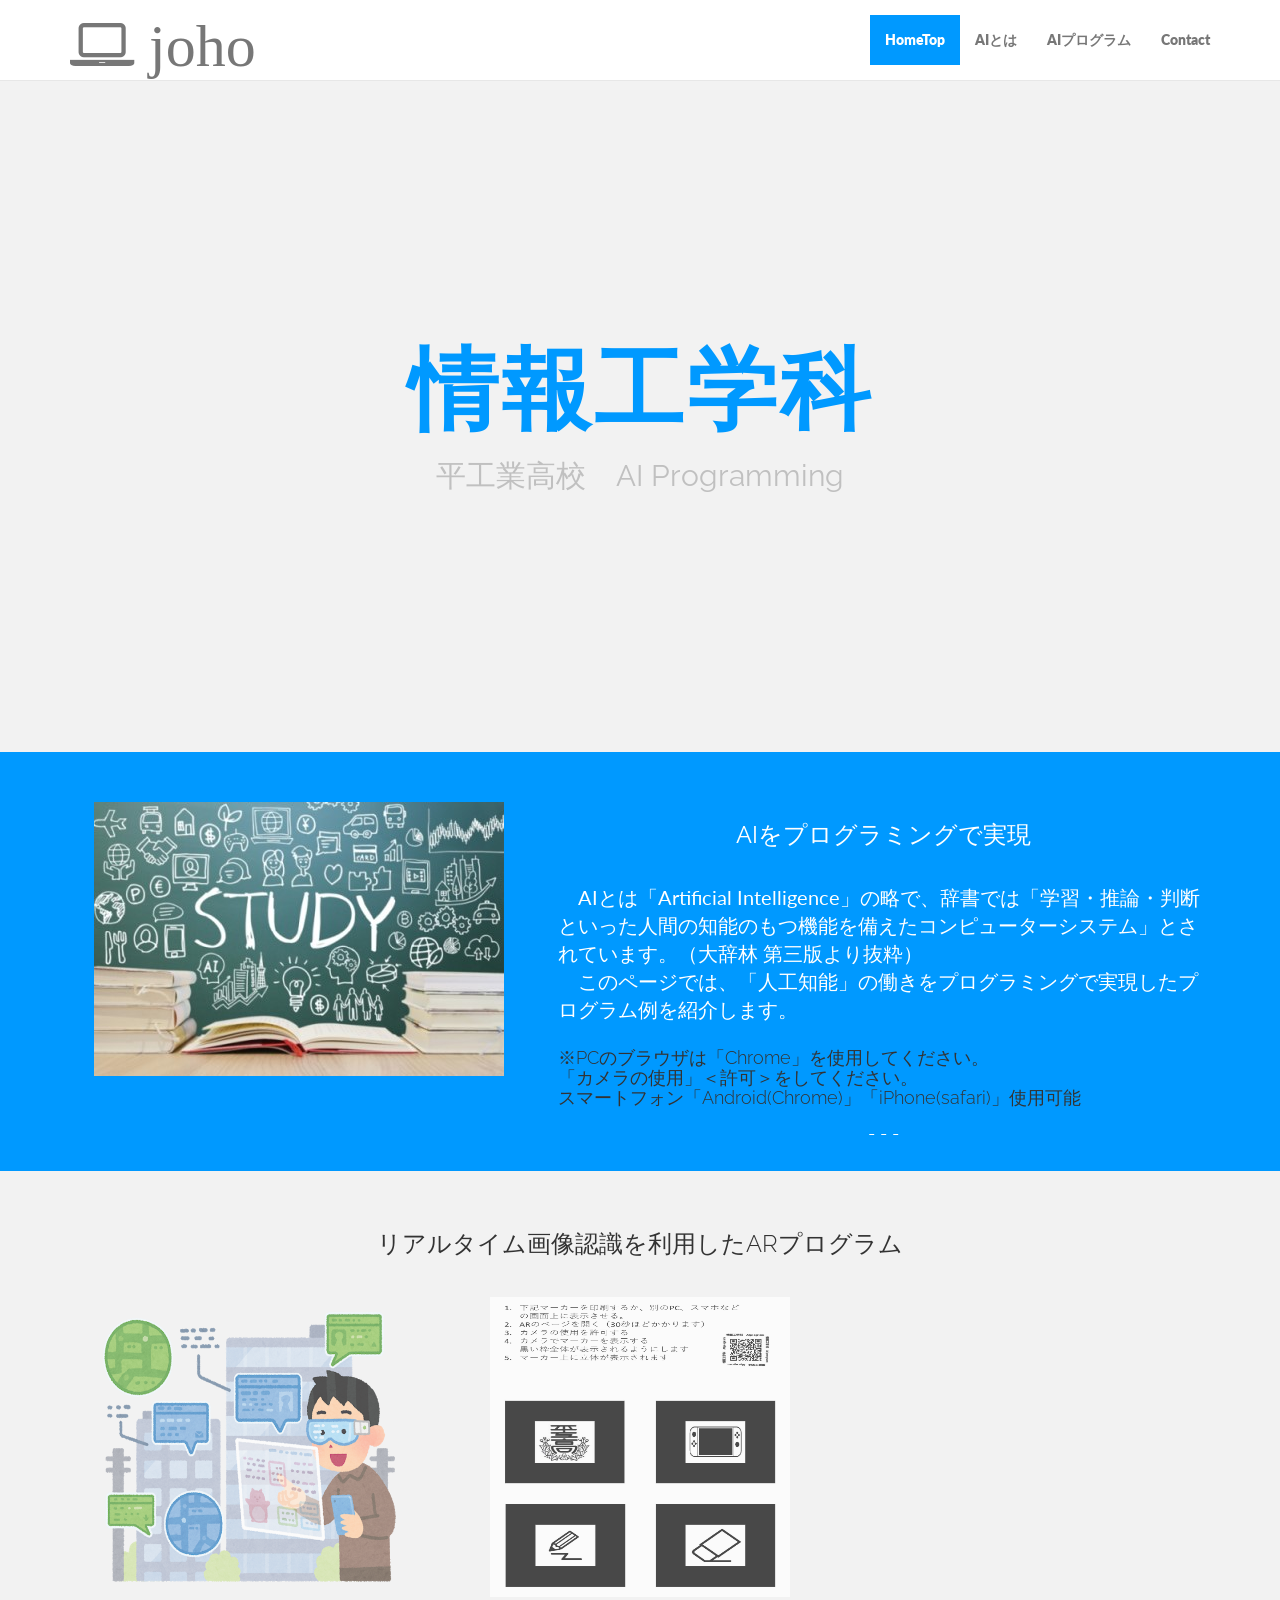
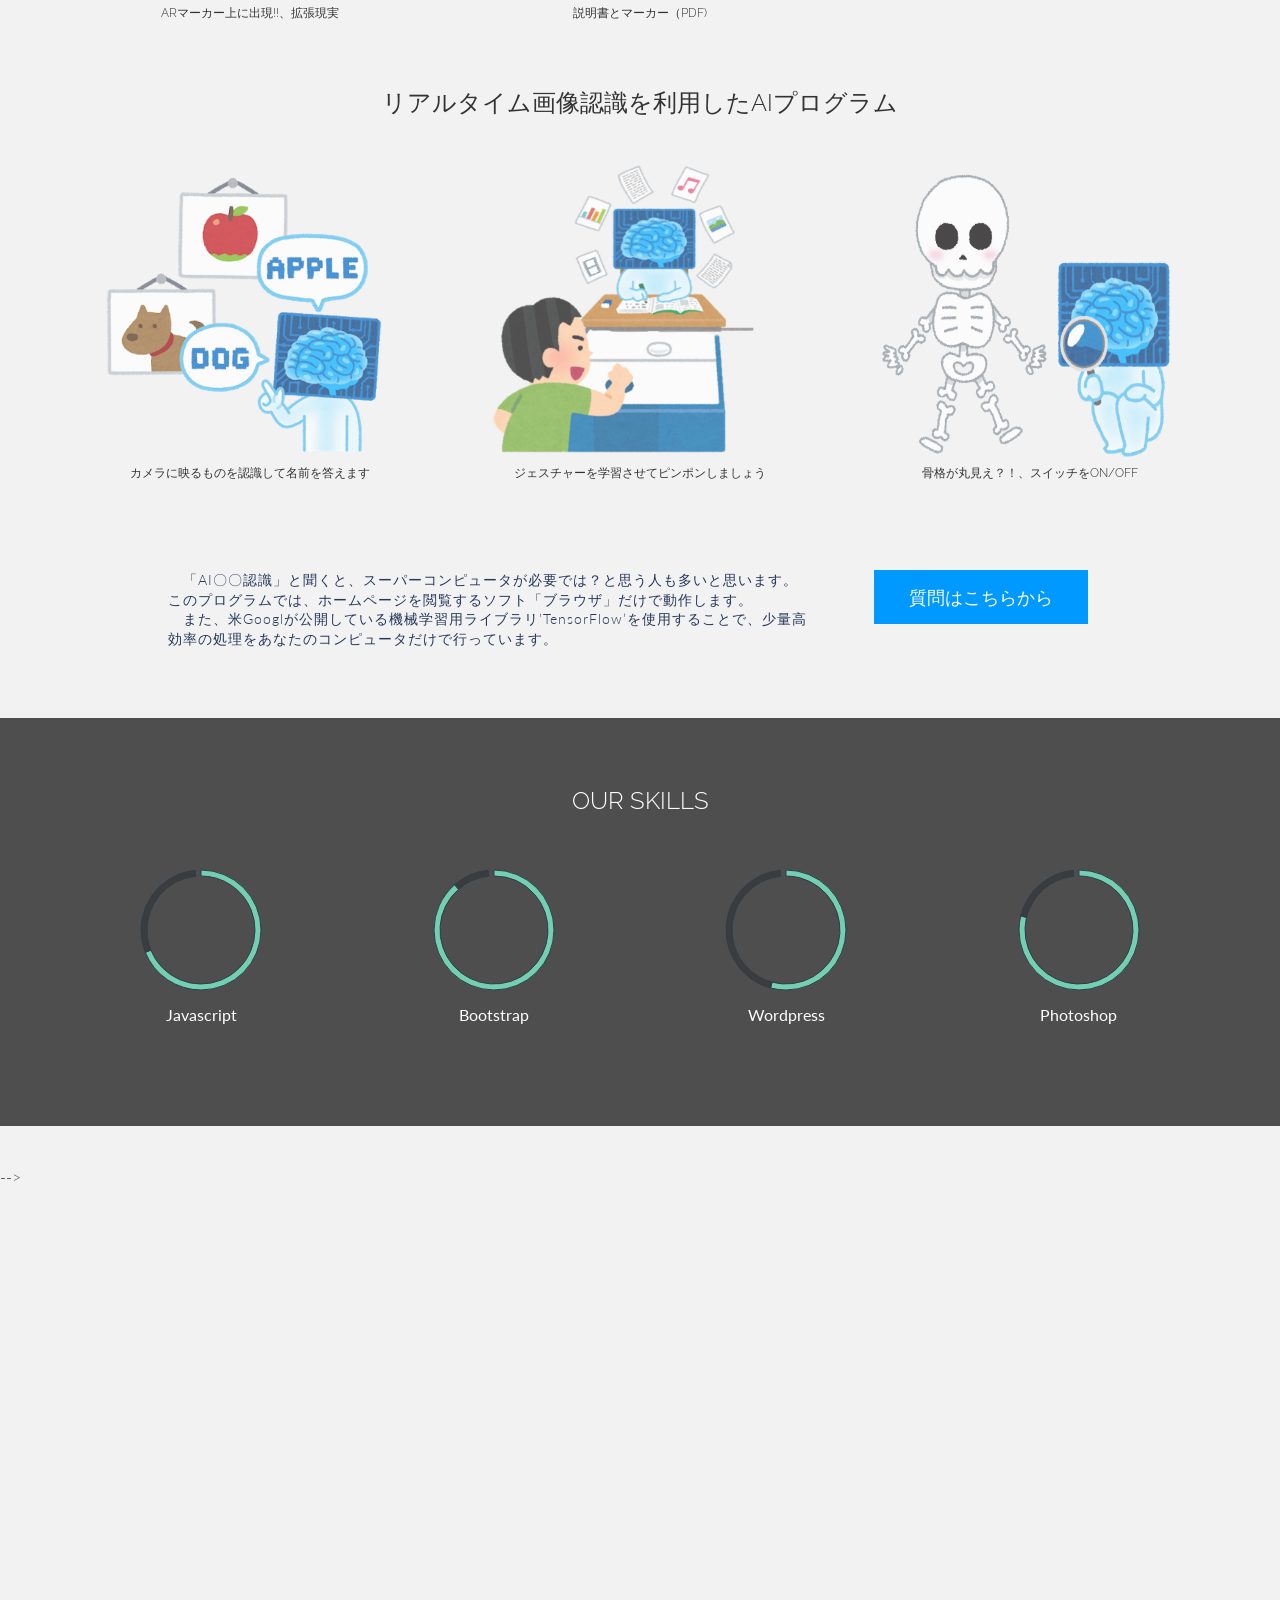
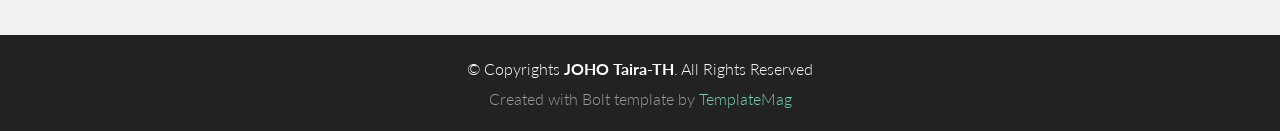
<file: index.html>
<!DOCTYPE html>
<html lang="ja">
<head>
  <meta charset="utf-8">
  <title>JOHO Taira-TH</title>
  <meta content="width=device-width, initial-scale=1.0" name="viewport">
  <meta content="" name="keywords">
  <meta content="" name="description">

  <!-- Favicons -->
  <link href="img/favicon.png" rel="icon">
  <link href="img/apple-touch-icon.png" rel="apple-touch-icon">

  <!-- Google Fonts -->
  <link href="https://fonts.googleapis.com/css?family=Lato:300,400,700,900|Raleway:400,300,700,900" rel="stylesheet">

  <!-- Bootstrap CSS File -->
  <link href="lib/bootstrap/css/bootstrap.min.css" rel="stylesheet">

  <!-- Libraries CSS Files -->
  <link href="lib/font-awesome/css/font-awesome.min.css" rel="stylesheet">

  <!-- Main Stylesheet File -->
  <link href="css/style.css" rel="stylesheet">

  <!-- =======================================================
    Template Name: Bolt
    Template URL: https://templatemag.com/bolt-bootstrap-agency-template/
    Author: TemplateMag.com
    License: https://templatemag.com/license/
  ======================================================= -->
</head>

<body data-spy="scroll" data-offset="80" data-target="#thenavbar">

  <!-- Fixed navbar -->
  <div id="thenavbar" class="navbar navbar-default navbar-fixed-top">
    <div class="container">
      <div class="navbar-header">
        <button type="button" class="navbar-toggle" data-toggle="collapse" data-target=".navbar-collapse">
            <span class="icon-bar"></span>
            <span class="icon-bar"></span>
            <span class="icon-bar"></span>
          </button>
        <a class="navbar-brand" href="#"><i class="fa fa-laptop"> joho</i></a>
        <!-- lib\font-awesome\fonts\fontawesome-webfont.svg　から別アイコンを指定できる -->
      </div> 
      <div class="navbar-collapse collapse">
        <ul class="nav navbar-nav navbar-right">
          <li class="active"><a href="#hello" class="smoothscroll">HomeTop</a></li>
          <li><a href="#green" class="smoothscroll">AIとは</a></li>
          <li><a href="#portfolio" class="smoothscroll">AIプログラム</a></li>
          <li><a href="#contact" class="smoothscroll">Contact</a></li>
        </ul>
      </div>
      <!--/.nav-collapse -->
    </div>
  </div>

  <div id="hello">
    <div class="container">
      <div class="row">
        <div class="col-lg-8 col-lg-offset-2 centered">
          <h1>情報工学科</h1>
          <h2>平工業高校　AI Programming</h2>
        </div>
        <!-- /col-lg-8 -->
      </div>
      <!-- /row -->
    </div>
    <!-- /container -->
  </div>
  <!-- /hello -->

  <div id="green">
    <div class="container">
      <div class="row">
        <div class="col-lg-5 centered">
          <img src="img/3761991_s.jpg" alt="">
        </div>

        <div class="col-lg-7 centered">
          <h3>AIをプログラミングで実現</h3>
          <p align="left">　AIとは「Artificial Intelligence」の略で、辞書では「学習・推論・判断といった人間の知能のもつ機能を備えたコンピューターシステム」とされています。（大辞林 第三版より抜粋）
          <br>　このページでは、「人工知能」の働きをプログラミングで実現したプログラム例を紹介します。</p>
          <h4 align="left">※PCのブラウザは「Chrome」を使用してください。
            <br>「カメラの使用」＜許可＞をしてください。
            <br>スマートフォン「Android(Chrome)」「iPhone(safari)」使用可能
          </h4>
          <p align="center">- - -</p>
        </div>
      </div>
    </div>
  </div>
  <div id="portfolio"></div>
  <div class="container">
    <div class="row centered mt grid">
      <h3>リアルタイム画像認識を利用したARプログラム</h3>
      <div class="mt"></div>
      <div class="col-lg-4">
        <a href="AR\index.html" target="_blank" rel="noopener"><img src="img/ar_kakuchou_genjitsu.png" height="300" width="300" alt=""></a>
        <h6 align="center">ARマーカー上に出現!!、拡張現実</h6>
      </div>
      <div class="col-lg-4">
        <a href="pdf\ARHP.pdf" target="_blank" rel="noopener"><img src="img/ARHP/ARHP.jpg" height="300" width="300" alt=""></a>
        <h6 align="center">説明書とマーカー（PDF)</h6>
      </div>

    </div>
    <div class="row centered mt grid">
      <h3>リアルタイム画像認識を利用したAIプログラム</h3>
      <div class="mt"></div>
      <div class="col-lg-4">
        <a href="P5ml5\index.html" target="_blank" rel="noopener"><img src="img\ninsiki.png" height="300" width="300" alt=""></a>
        <h6 align="center">カメラに映るものを認識して名前を答えます</h6>
      </div>
      <div class="col-lg-4">
        <a href="Pong\index.html" target="_blank" rel="noopener"><img src="img/ai-pong.png" height="300" width="300" alt=""></a>
        <h6 align="center">ジェスチャーを学習させてピンポンしましょう</h6>
      </div>
      <div class="col-lg-4">
        <a href="PoseNet\index.html" target="_blank" rel="noopener"><img src="img/ai-gaikotsu.png" height="300" width="300" alt=""></a>
        <h6 align="center">骨格が丸見え？！、スイッチをON/OFF</h6>
      </div>
    </div>

    <div class="row mt centered">
      <div class="col-lg-7 col-lg-offset-1 mt">
        
        <p class="lead">
          　「AI〇〇認識」と聞くと、スーパーコンピュータが必要では？と思う人も多いと思います。<BR>
          このプログラムでは、ホームページを閲覧するソフト「ブラウザ」だけで動作します。<BR>
          　また、米Googlが公開している機械学習用ライブラリ’TensorFlow’を使用することで、少量高効率の処理をあなたのコンピュータだけで行っています。
        </p>
      </div>

      <div class="col-lg-3 mt">
        <p><a href="#contact" class="smoothscroll">
          <button type="button" class="btn btn-theme btn-lg">質問はこちらから</button>
        </a></p>
      </div>
    </div>
  </div>


  <div id="skills">
    <div class="container">
      <div class="row centered">
        <h3>OUR SKILLS</h3>
        <div class="col-lg-3 mt">
          <canvas id="javascript" height="130" width="130"></canvas>
          <p>Javascript</p>
          <br>
        </div>
        <div class="col-lg-3 mt">
          <canvas id="bootstrap" height="130" width="130"></canvas>
          <p>Bootstrap</p>
          <br>
        </div>
        <div class="col-lg-3 mt">
          <canvas id="wordpress" height="130" width="130"></canvas>
          <p>Wordpress</p>
          <br>
        </div>
        <div class="col-lg-3 mt">
          <canvas id="photoshop" height="130" width="130"></canvas>
          <p>Photoshop</p>
          <br>
        </div>
      </div>
      <!-- /row -->
    </div>
    <!-- /container -->
  </div>
  <!-- /skills -->

  <section id="contact">
    
    
    <div id="social">
      <!--
      <div class="container">
        <div class="row centered">
          <div class="col-lg-8 col-lg-offset-2">
            <div class="col-md-3">
              <a href="#"><i class="fa fa-facebook"></i></a>
            </div>
            <div class="col-md-3">
              <a href="#"><i class="fa fa-dribbble"></i></a>
            </div>
            <div class="col-md-3">
              <a href="#"><i class="fa fa-twitter"></i></a>
            </div>
            <div class="col-md-3">
              <a href="#"><i class="fa fa-envelope"></i></a>
            </div>
          </div>
        </div>
      </div>
      <!-- /container -->
      -->
    </div>
    <!-- /social -->
    

    <div class="container">
      
      <div class="row">
        
        <div class="col-md-8 col-md-offset-2">
          <!--
          <form class="contact-form php-mail-form" role="form" action="contactform/contactform.php" method="POST">

            <div class="form-group">
              <input type="name" name="name" class="form-control" id="contact-name" placeholder="お名前" data-rule="minlen:4" data-msg="4文字以上でお願いします" >
              <div class="validate"></div>
            </div>
            <div class="form-group">
              <input type="email" name="email" class="form-control" id="contact-email" placeholder="あなたのメールアドレス" data-rule="email" data-msg="email を入力してください">
              <div class="validate"></div>
            </div>
            <div class="form-group">
              <input type="text" name="subject" class="form-control" id="contact-subject" placeholder="タイトル" data-rule="minlen:4" data-msg="4文字以上でお願いします">
              <div class="validate"></div>
            </div>

            <div class="form-group">
              <textarea class="form-control" name="message" id="contact-message" placeholder="本文" rows="5" data-rule="required" data-msg="本文が空欄です"></textarea>
              <div class="validate"></div>
            </div>

            <div class="loading"></div>
            <div class="error-message"></div>
            <div class="sent-message">Your message has been sent. Thank you!</div>

            <div class="form-send">
              <button type="submit" class="btn btn-large">メールを送る</button>
            </div>

          </form>
          -->
          <iframe src="https://docs.google.com/forms/d/e/1FAIpQLSdDRRQQyJOBfkhvtu1nL4w1BTxeH-8wMxjOgjQrtxoF9dSqxg/viewform?embedded=true" width="100%" height="400" frameborder="0" marginheight="0" marginwidth="0">読み込んでいます…</iframe>
        </div>


      </div>
    </div>

  </section>

  <div id="copyrights">
    <div class="container">
      <p>
        &copy; Copyrights <strong>JOHO Taira-TH</strong>. All Rights Reserved
      </p>
      <div class="credits">
        <!--
          You are NOT allowed to delete the credit link to TemplateMag with free version.
          You can delete the credit link only if you bought the pro version.
          Buy the pro version with working PHP/AJAX contact form: https://templatemag.com/bolt-bootstrap-agency-template/
          Licensing information: https://templatemag.com/license/
        -->
        Created with Bolt template by <a href="https://templatemag.com/">TemplateMag</a>
      </div>
    </div>
  </div>

  <!-- JavaScript Libraries -->
  <script src="lib/jquery/jquery.min.js"></script>
  <script src="lib/bootstrap/js/bootstrap.min.js"></script>
  <script src="lib/php-mail-form/validate.js"></script>
  <script src="lib/easing/easing.min.js"></script>
  <script src="lib/chart/chart.js"></script>

  <!-- Template Main Javascript File -->
  <script src="js/main.js"></script>

</body>
</html>
</file>
<file: css/style.css>
/**
* Template Name: Bolt
* Template URL: https://templatemag.com/bolt-bootstrap-agency-template/
* Author: TemplateMag.com
* License: https://templatemag.com/license/
*/

body {
  background-color: #f2f2f2;
  font-family: "Lato";
  font-weight: 300;
  font-size: 16px;
  color: #555;
  -webkit-font-smoothing: antialiased;
  -webkit-overflow-scrolling: touch;
  margin-top: 70px;
}

/* Titles */

h1, h2, h3, h4, h5, h6 {
  font-family: "Raleway";
  font-weight: 300;
  color: #333;
}

/* Paragraph & Typographic */

p {
  line-height: 28px;
  margin-bottom: 25px;
}

.centered {
  text-align: center;
}

.mt {
  margin-top: 40px;
}

/* Links */

a {
  color: #f85c37;
  word-wrap: break-word;
  -webkit-transition: color 0.1s ease-in, background 0.1s ease-in;
  -moz-transition: color 0.1s ease-in, background 0.1s ease-in;
  -ms-transition: color 0.1s ease-in, background 0.1s ease-in;
  -o-transition: color 0.1s ease-in, background 0.1s ease-in;
  transition: color 0.1s ease-in, background 0.1s ease-in;
}

a:hover, a:focus {
  color: #7b7b7b;
  text-decoration: none;
  outline: 0;
}

a:before, a:after {
  -webkit-transition: color 0.1s ease-in, background 0.1s ease-in;
  -moz-transition: color 0.1s ease-in, background 0.1s ease-in;
  -ms-transition: color 0.1s ease-in, background 0.1s ease-in;
  -o-transition: color 0.1s ease-in, background 0.1s ease-in;
  transition: color 0.1s ease-in, background 0.1s ease-in;
}

/* Bootstrap Modifications */

hr {
  display: block;
  height: 1px;
  border: 0;
  border-top: 1px solid #ccc;
  margin: 1em 0;
  padding: 0;
}

.navbar {
  font-weight: 800;
  font-size: 14px;
  padding-top: 15px;
  padding-bottom: 15px;
  background-color: #ffffff;
}

.navbar-default .navbar-nav>.active>a, .navbar-default .navbar-nav>.active>a:hover, .navbar-default .navbar-nav>.active>a:focus {
  color: #ffffff;
  background-color: #0099FF;
}

.navbar-brand {
  font-size: 60px;
  padding-top: 0px;
  padding-bottom: 0px;
}

.btn-theme {
  color: #ffffff;
  background-color: #0099FF;
  border-color : transparent;
}

.btn {
  padding: 10px 30px;
  margin-bottom: 0;
  font-size: 18px;
  border: 5px solid transparent;
  border-radius: 0px;
}

.lead {
  letter-spacing: 1px;
  text-align: left;
  font-size: 14px;
  color: rgb(39, 56, 92);
}

/* WRAP SECTIONS */

/* hello */

#hello {
  width: 100%;
  padding-top: 250px;
  padding-bottom: 250px;
}

#hello h1 {
  font-size: 90px;
  font-weight: 700;
  letter-spacing: 3px;
  color: #0099FF;
}

#hello h2 {
  color: #c0c0c0;
  font-weight: 400;
}

/* Green */

#green {
  background-color: #0099FF;
  padding-top: 50px;
  margin-bottom: 0px;
}

#green h3 {
  color: white;
  font-weight: 400;
  margin-bottom: 35px;
}

#green p {
  color: white;
  font-weight: 400;
  font-size: 20px;
}

/* Skills */

#skills {
  background-color: #4e4e4e;
  padding-top: 50px;
  padding-bottom: 50px;
  margin-top: 50px;
}

#skills h3 {
  color: white;
}

#skills p {
  color: white;
  font-weight: 400;
}

/* Social Links */

#social {
  padding: 40px 0;
}

#social i {
  font-size: 50px;
  color: #0099FF;
}

#social .col-md-3:hover {
  background-color: #f5f5f5;
}

#social .col-md-3 {
  padding: 30px;
}

/* Footer */

#f {
  padding-top: 20px;
  background-color:#0099FF;
}

#f p {
  color: white;
  text-align: right;
  font-weight: 400;
}

/* Image Opacity */

.grid img {
  opacity: .7;
}

.grid img:hover {
  opacity: 1;
}

/* Contact Form */

.contact-form {
  padding-bottom: 40px;
}

.contact-form label {
   color: #999;
}

.contact-form input, .contact-form textarea {
  padding: 10px 12px;
  border-radius: 0;
  box-shadow: none;
  font-size: 14px;
  height: auto;
}

.contact-form .form-send {
  text-align: center;
}

.contact-form .form-send button  {
  background: #0099FF;
  border: 0;
  padding: 10px 30px;
  color: #fff;
  transition: 0.4s;
  cursor: pointer;
}

.contact-form .form-send button:hover {
  background: #0099FF;
}

.contact-form .validate {
  display: none;
  color: red;
  margin: 0 0 15px 0;
  font-weight: 400;
  font-size: 13px;
}

.contact-form .loading {
  display: none;
  color: #555;
  background: #fff;
  text-align: center;
  padding: 15px;
  margin: 15px 0;
}

.contact-form .loading:before {
  content: "";
  display: inline-block;
  border-radius: 50%;
  width: 24px;
  height: 24px;
  border: 3px solid#0099FF;
  border-top-color: #eee;
  -webkit-animation: animate-loading 1s linear infinite;
  animation: animate-loading 1s linear infinite;
}

@-webkit-keyframes animate-loading {
  0% {
    -webkit-transform: rotate(0deg);
    transform: rotate(0deg);
  }

  100% {
    -webkit-transform: rotate(360deg);
    transform: rotate(360deg);
  }
}

@keyframes animate-loading {
  0% {
    -webkit-transform: rotate(0deg);
    transform: rotate(0deg);
  }

  100% {
    -webkit-transform: rotate(360deg);
    transform: rotate(360deg);
  }
}

.contact-form .error-message {
  display: none;
  color: #fff;
  background: #ed3c0d;
  text-align: center;
  padding: 15px;
  font-weight: 600;
  margin: 15px 0;
}

.contact-form .sent-message {
  display: none;
  color: #fff;
  background: #0099FF;
  text-align: center;
  padding: 15px;
  font-weight: 600;
  margin: 15px 0;
}

/* Copyrights */

#copyrights {
  background: #222222;
  padding: 20px 0;
  text-align: center;
}

#copyrights p {
  margin-bottom: 5px;
  color: #fff;
}

#copyrights a {
  color: #74cfae;
}

.credits {
  color: #999;
}
</file>
